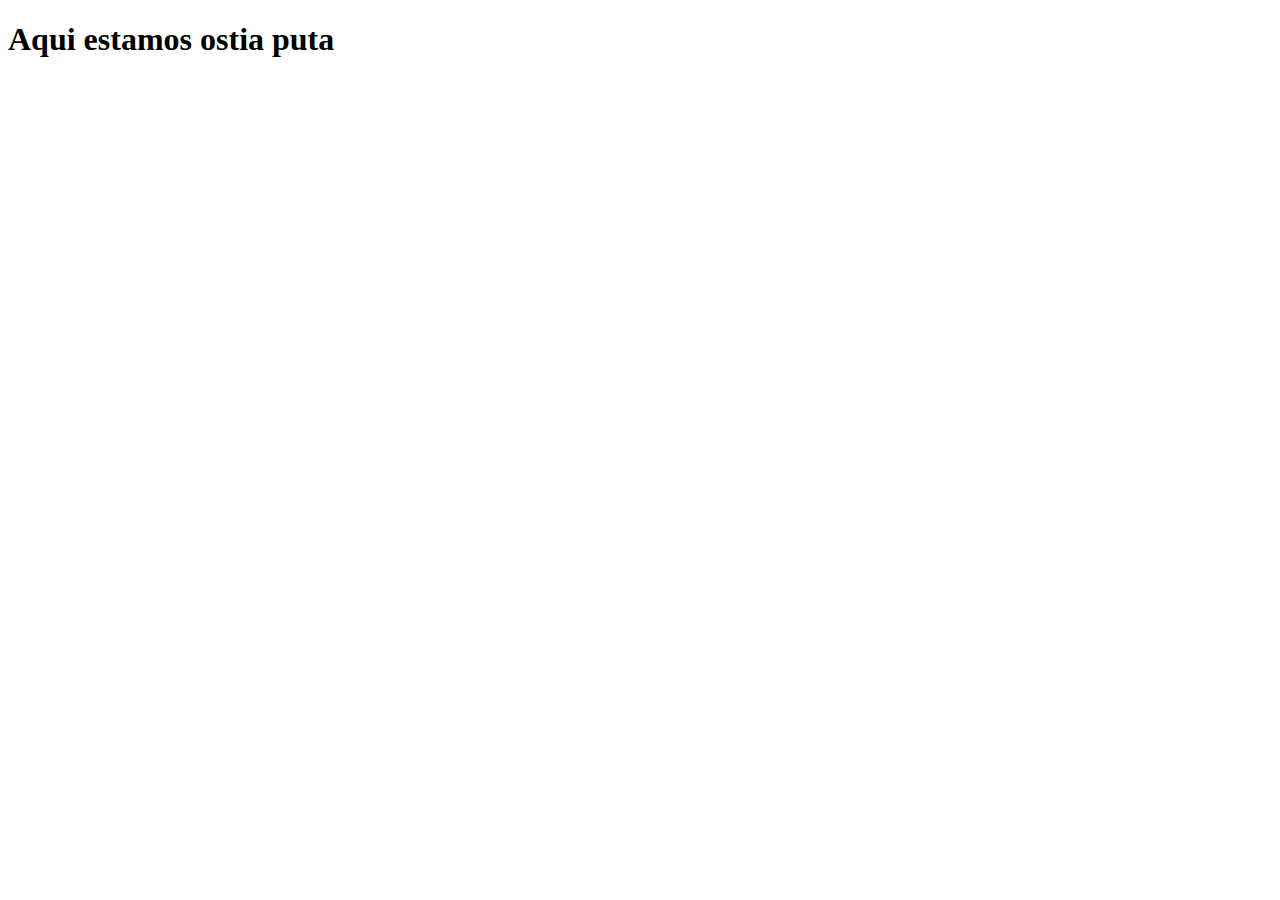
<file: index.html>
<!DOCTYPE html>
<html lang="en">
<head>
    <meta charset="UTF-8">
    <meta name="viewport" content="width=device-width, initial-scale=1.0">
    <meta http-equiv="X-UA-Compatible" content="ie=edge">
    <title>Document</title>
</head>
<body>
    <h1>Aqui estamos ostia puta</h1>
    <div id="app">

    </div>
    <script src="app.js">
        
    </script>
</body>
</html>
</file>
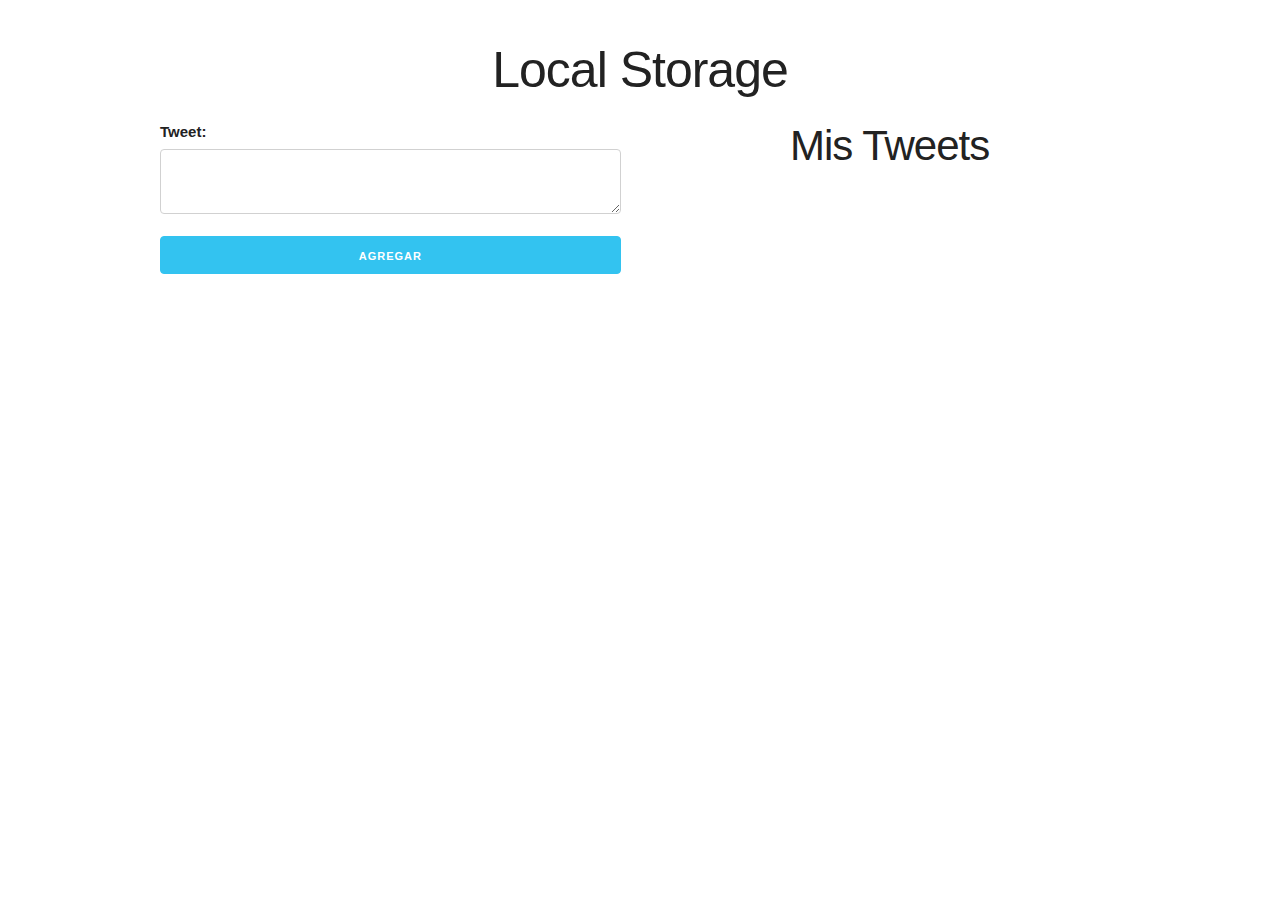
<file: formularioLS-FINALIZADO/index.html>
<!DOCTYPE html>
<html lang="en">
<head>
    <meta charset="UTF-8">
    <meta name="viewport" content="width=device-width, initial-scale=1.0">
    <meta http-equiv="X-UA-Compatible" content="ie=edge">
    <title>Document</title>
    <link rel="stylesheet" href="assets/css/normalize.css">
    <link rel="stylesheet" href="assets/css/skeleton.css">
    <link rel="stylesheet" href="assets/css/custom.css">
</head>
<body>

    <div id="contenido">
        <div class="container">

            <h1>Local Storage</h1>
            <div class="row">
                <div class="six columns">
                    <label for="tweet">Tweet:</label>
                    <form action="#" id="formulario">
                            <label for="tweet"></label>
                            <textarea id="tweet" class="u-full-width"></textarea>
                            <input type="submit" class="button u-full-width button-primary" value="Agregar">
                    </form>
                </div>
                <div class="six columns">
                    <h2>Mis Tweets</h2>
                    <div id="lista-tweets"></div>
                </div>
            </div>

        </div>
    </div> <!--#contenido-->

    <script src="assets/js/app.js"></script>
</body>
</html>
</file>
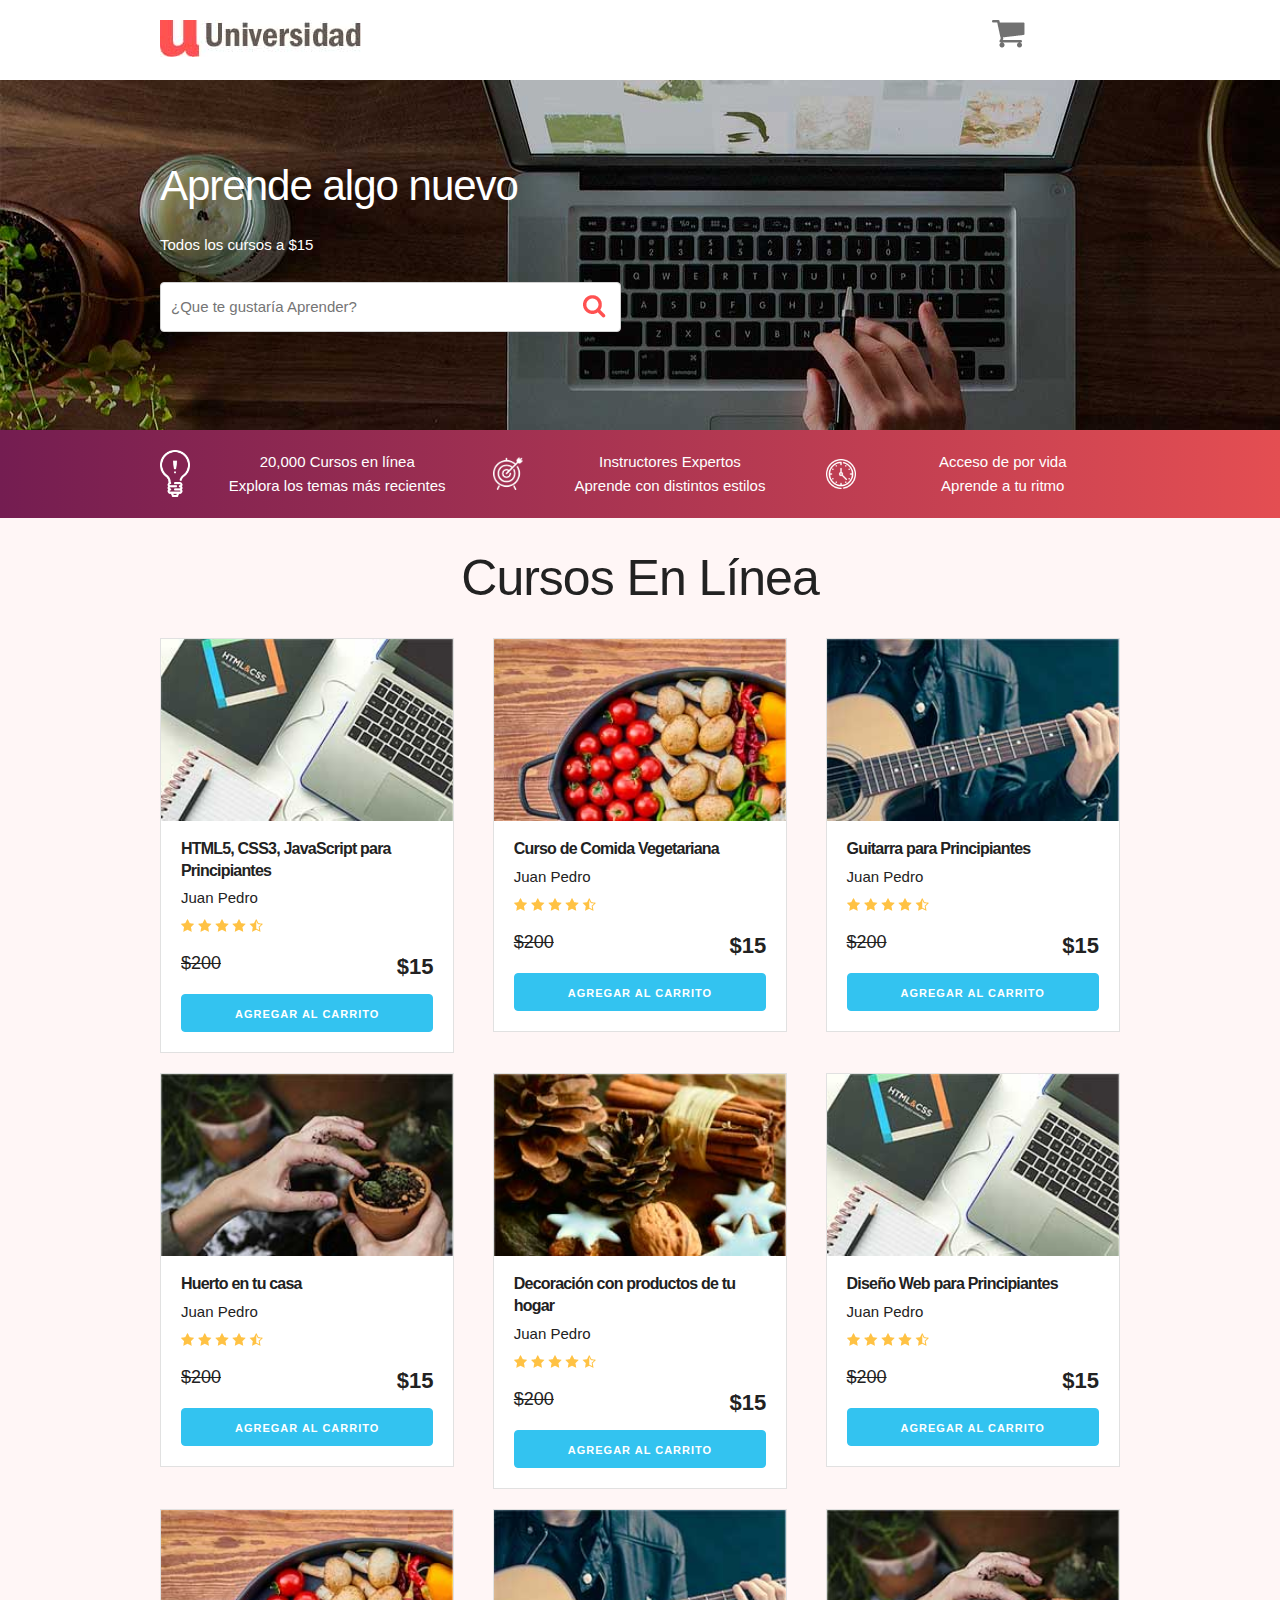
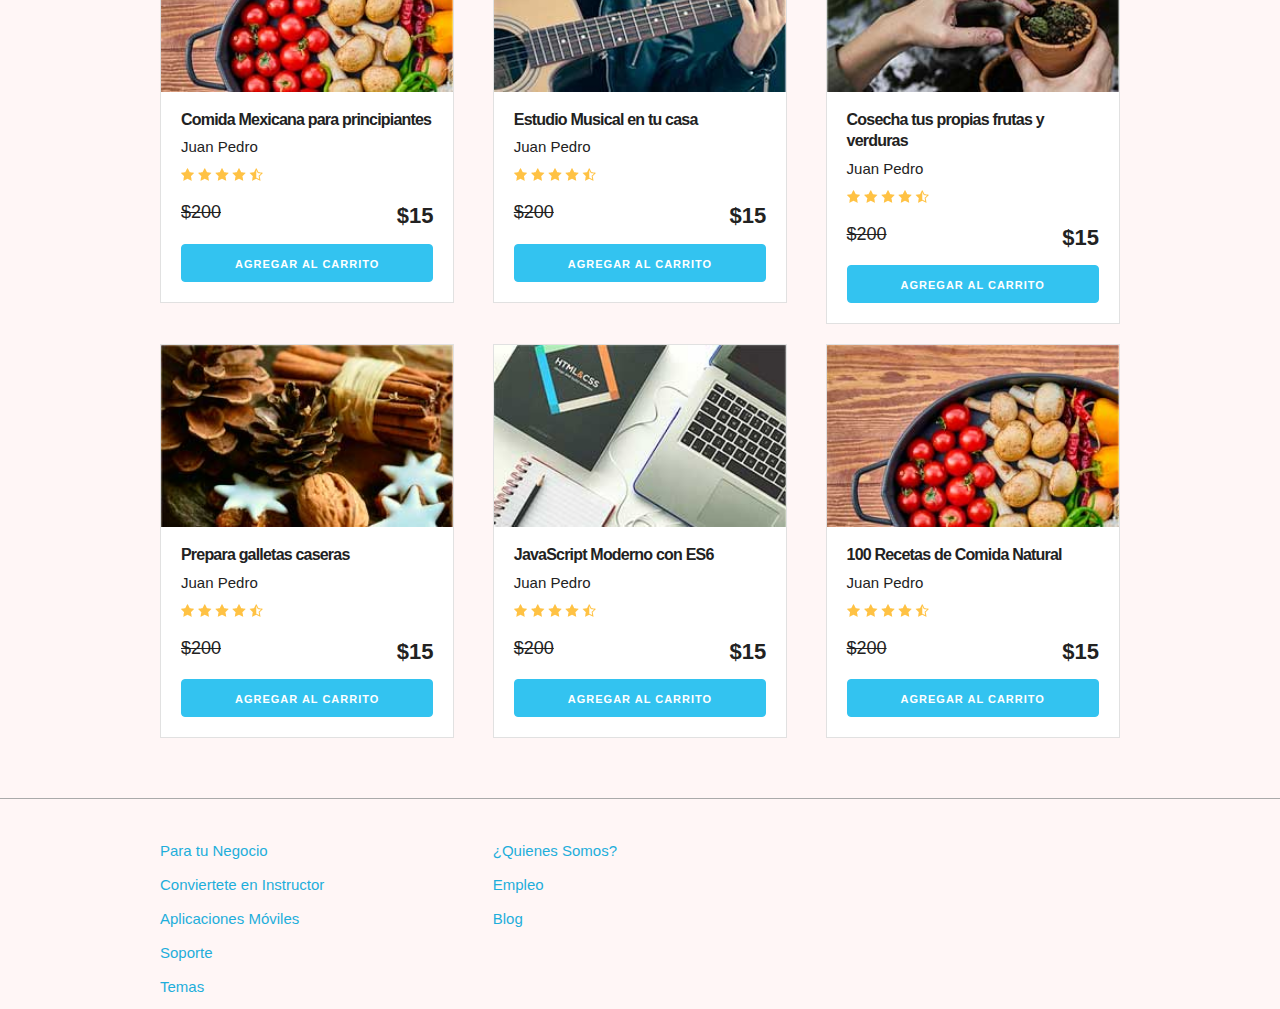
<file: Proyecto2-carrito/index.html>
<!DOCTYPE html>
<html lang="en">
<head>
    <meta charset="UTF-8">
    <meta name="viewport" content="width=device-width, initial-scale=1.0">
    <meta http-equiv="X-UA-Compatible" content="ie=edge">
    <title>Carrito</title>
    <link rel="stylesheet" href="css/normalize.css">
    <link rel="stylesheet" href="css/skeleton.css">
    <link rel="stylesheet" href="css/custom.css">
</head>
<body>
<header id="header" class="header">
    <div class="container">
        <div class="row">
            <div class="four columns">
                <img src="img/logo.jpg" id="logo">
            </div>
            <div class="two columns u-pull-right">
                <ul>
                    <li class="submenu">
                            <img src="img/cart.png" id="img-carrito">
                            <div id="carrito">
                                    
                                    <table id="lista-carrito" class="u-full-width">
                                        <thead>
                                            <tr>
                                                <th>Imagen</th>
                                                <th>Nombre</th>
                                                <th>Precio</th>
                                                <th></th>
                                            </tr>
                                        </thead>
                                        <tbody></tbody>
                                    </table>

                                    <a href="#" id="vaciar-carrito" class="button u-full-width">Vaciar Carrito</a>
                            </div>
                    </li>
                </ul>
            </div>
        </div> 
    </div>
    </header>


    <div id="hero">
        <div class="container">
            <div class="row">
                    <div class="six columns">
                        <div class="contenido-hero">
                                <h2>Aprende algo nuevo</h2>
                                <p>Todos los cursos a $15</p>
                                <form action="#" id="busqueda" method="post" class="formulario">
                                    <input class="u-full-width" type="text" placeholder="¿Que te gustaría Aprender?" id="buscador">
                                    <input type="submit" id="submit-buscador" class="submit-buscador">
                                </form>
                        </div>
                    </div>
            </div> 
        </div>
    </div>

    <div class="barra">
        <div class="container">
            <div class="row">
                    <div class="four columns icono icono1">
                        <p>20,000 Cursos en línea <br>
                        Explora  los temas más recientes</p>
                    </div>
                    <div class="four columns icono icono2">
                        <p>Instructores Expertos <br>
                        Aprende con distintos estilos</p>
                    </div>
                    <div class="four columns icono icono3">
                        <p>Acceso de por vida <br>
                        Aprende a tu ritmo</p>
                    </div>
            </div>
        </div>

    </div>

    <div id="lista-cursos" class="container">
        <h1 id="encabezado" class="encabezado">Cursos En Línea</h1>
        <div class="row">
            <div class="four columns">
                <div class="card">
                    <img src="img/curso1.jpg" class="imagen-curso u-full-width">
                    <div class="info-card">
                        <h4>HTML5, CSS3, JavaScript para Principiantes</h4>
                        <p>Juan Pedro</p>
                        <img src="img/estrellas.png">
                        <p class="precio">$200  <span class="u-pull-right ">$15</span></p>
                        <a href="#" class="u-full-width button-primary button input agregar-carrito" data-id="1">Agregar Al Carrito</a>
                    </div>
                </div> <!--.card-->
            </div>
            <div class="four columns">
                    <div class="card">
                        <img src="img/curso2.jpg" class="imagen-curso u-full-width">
                        <div class="info-card">
                            <h4>Curso de Comida Vegetariana</h4>
                            <p>Juan Pedro</p>
                            <img src="img/estrellas.png">
                            <p class="precio">$200  <span class="u-pull-right ">$15</span></p>
                            <a href="#" class="u-full-width button-primary button input agregar-carrito" data-id="2">Agregar Al Carrito</a>
                        </div>
                    </div>
            </div>
            <div class="four columns">
                    <div class="card">
                        <img src="img/curso3.jpg" class="imagen-curso u-full-width">
                        <div class="info-card">
                            <h4>Guitarra para Principiantes</h4>
                            <p>Juan Pedro</p>
                            <img src="img/estrellas.png">
                            <p class="precio">$200  <span class="u-pull-right ">$15</span></p>
                            <a href="#" class="u-full-width button-primary button input agregar-carrito" data-id="3">Agregar Al Carrito</a>
                        </div>
                    </div> <!--.card-->
            </div>

        </div> <!--.row-->
        <div class="row">
            <div class="four columns">
                <div class="card">
                    <img src="img/curso4.jpg" class="imagen-curso u-full-width">
                    <div class="info-card">
                        <h4>Huerto en tu casa</h4>
                        <p>Juan Pedro</p>
                        <img src="img/estrellas.png">
                        <p class="precio">$200  <span class="u-pull-right ">$15</span></p>
                        <a href="#" class="u-full-width button-primary button input agregar-carrito" data-id="4">Agregar Al Carrito</a>
                    </div>
                </div> <!--.card-->
            </div>
            <div class="four columns">
                    <div class="card">
                        <img src="img/curso5.jpg" class="imagen-curso u-full-width">
                        <div class="info-card">
                            <h4>Decoración con productos de tu hogar</h4>
                            <p>Juan Pedro</p>
                            <img src="img/estrellas.png">
                            <p class="precio">$200  <span class="u-pull-right ">$15</span></p>
                            <a href="#" class="u-full-width button-primary button input agregar-carrito" data-id="5">Agregar Al Carrito</a>
                        </div>
                    </div> <!--.card-->
            </div>
            <div class="four columns">
                    <div class="card">
                        <img src="img/curso1.jpg" class="imagen-curso u-full-width">
                        <div class="info-card">
                            <h4>Diseño Web para Principiantes</h4>
                            <p>Juan Pedro</p>
                            <img src="img/estrellas.png">
                            <p class="precio">$200  <span class="u-pull-right ">$15</span></p>
                            <a href="#" class="u-full-width button-primary button input agregar-carrito" data-id="6">Agregar Al Carrito</a>
                        </div>
                    </div> <!--.card-->
            </div>
        </div> <!--.row-->
        <div class="row">
            <div class="four columns">
                <div class="card">
                    <img src="img/curso2.jpg" class="imagen-curso u-full-width">
                    <div class="info-card">
                        <h4>Comida Mexicana para principiantes</h4>
                        <p>Juan Pedro</p>
                        <img src="img/estrellas.png">
                        <p class="precio">$200  <span class="u-pull-right ">$15</span></p>
                        <a href="#" class="u-full-width button-primary button input agregar-carrito" data-id="7">Agregar Al Carrito</a>
                    </div>
                </div> <!--.card-->
            </div>
            <div class="four columns">
                    <div class="card">
                        <img src="img/curso3.jpg" class="imagen-curso u-full-width">
                        <div class="info-card">
                            <h4>Estudio Musical en tu casa</h4>
                            <p>Juan Pedro</p>
                            <img src="img/estrellas.png">
                            <p class="precio">$200  <span class="u-pull-right ">$15</span></p>
                            <a href="#" class="u-full-width button-primary button input agregar-carrito" data-id="8">Agregar Al Carrito</a>
                        </div>
                    </div> <!--.card-->
            </div>
            <div class="four columns">
                    <div class="card">
                        <img src="img/curso4.jpg" class="imagen-curso u-full-width">
                        <div class="info-card">
                            <h4>Cosecha tus propias frutas y verduras</h4>
                            <p>Juan Pedro</p>
                            <img src="img/estrellas.png">
                            <p class="precio">$200  <span class="u-pull-right ">$15</span></p>
                            <a href="#" class="u-full-width button-primary button input agregar-carrito" data-id="9">Agregar Al Carrito</a>
                        </div>
                    </div> <!--.card-->
            </div>
        </div> <!--.row-->
        <div class="row">
                <div class="four columns">
                    <div class="card">
                        <img src="img/curso5.jpg" class="imagen-curso u-full-width">
                        <div class="info-card">
                            <h4>Prepara galletas caseras</h4>
                            <p>Juan Pedro</p>
                            <img src="img/estrellas.png">
                            <p class="precio">$200  <span class="u-pull-right ">$15</span></p>
                            <a href="#" class="u-full-width button-primary button input agregar-carrito" data-id="10">Agregar Al Carrito</a>
                        </div>
                    </div> <!--.card-->
                </div>
                <div class="four columns">
                        <div class="card">
                            <img src="img/curso1.jpg" class="imagen-curso u-full-width">
                            <div class="info-card">
                                <h4>JavaScript Moderno con ES6</h4>
                                <p>Juan Pedro</p>
                                <img src="img/estrellas.png">
                                <p class="precio">$200  <span class="u-pull-right ">$15</span></p>
                                <a href="#" class="u-full-width button-primary button input agregar-carrito" data-id="11">Agregar Al Carrito</a>
                            </div>
                        </div> <!--.card-->
                </div>
                <div class="four columns">
                        <div class="card">
                            <img src="img/curso2.jpg" class="imagen-curso u-full-width">
                            <div class="info-card">
                                <h4>100 Recetas de Comida Natural</h4>
                                <p>Juan Pedro</p>
                                <img src="img/estrellas.png">
                                <p class="precio">$200  <span class="u-pull-right ">$15</span></p>
                                <a href="#" class="u-full-width button-primary button input agregar-carrito" data-id="12">Agregar Al Carrito</a>
                            </div>
                        </div> <!--.card-->
                </div>
            </div> <!--.row-->
    </div>  

    <footer id="footer" class="footer">
        <div class="container">
            <div class="row">
                    <div class="four columns">
                            <nav id="principal" class="menu">
                                <a class="enlace" href="#">Para tu Negocio</a>
                                <a class="enlace" href="#">Conviertete en Instructor</a>
                                <a class="enlace" href="#">Aplicaciones Móviles</a>
                                <a class="enlace" href="#">Soporte</a>
                                <a class="enlace" href="#">Temas</a>
                            </nav>
                    </div>
                    <div class="four columns">
                            <nav id="secundaria" class="menu">
                                <a class="enlace" href="#">¿Quienes Somos?</a>
                                <a class="enlace" href="#">Empleo</a>
                                <a class="enlace" href="#">Blog</a>
                            </nav>
                    </div>
            </div>
        </div>
    </footer>

    <script src="js/app.js"></script>

</body>
</html>
</file>
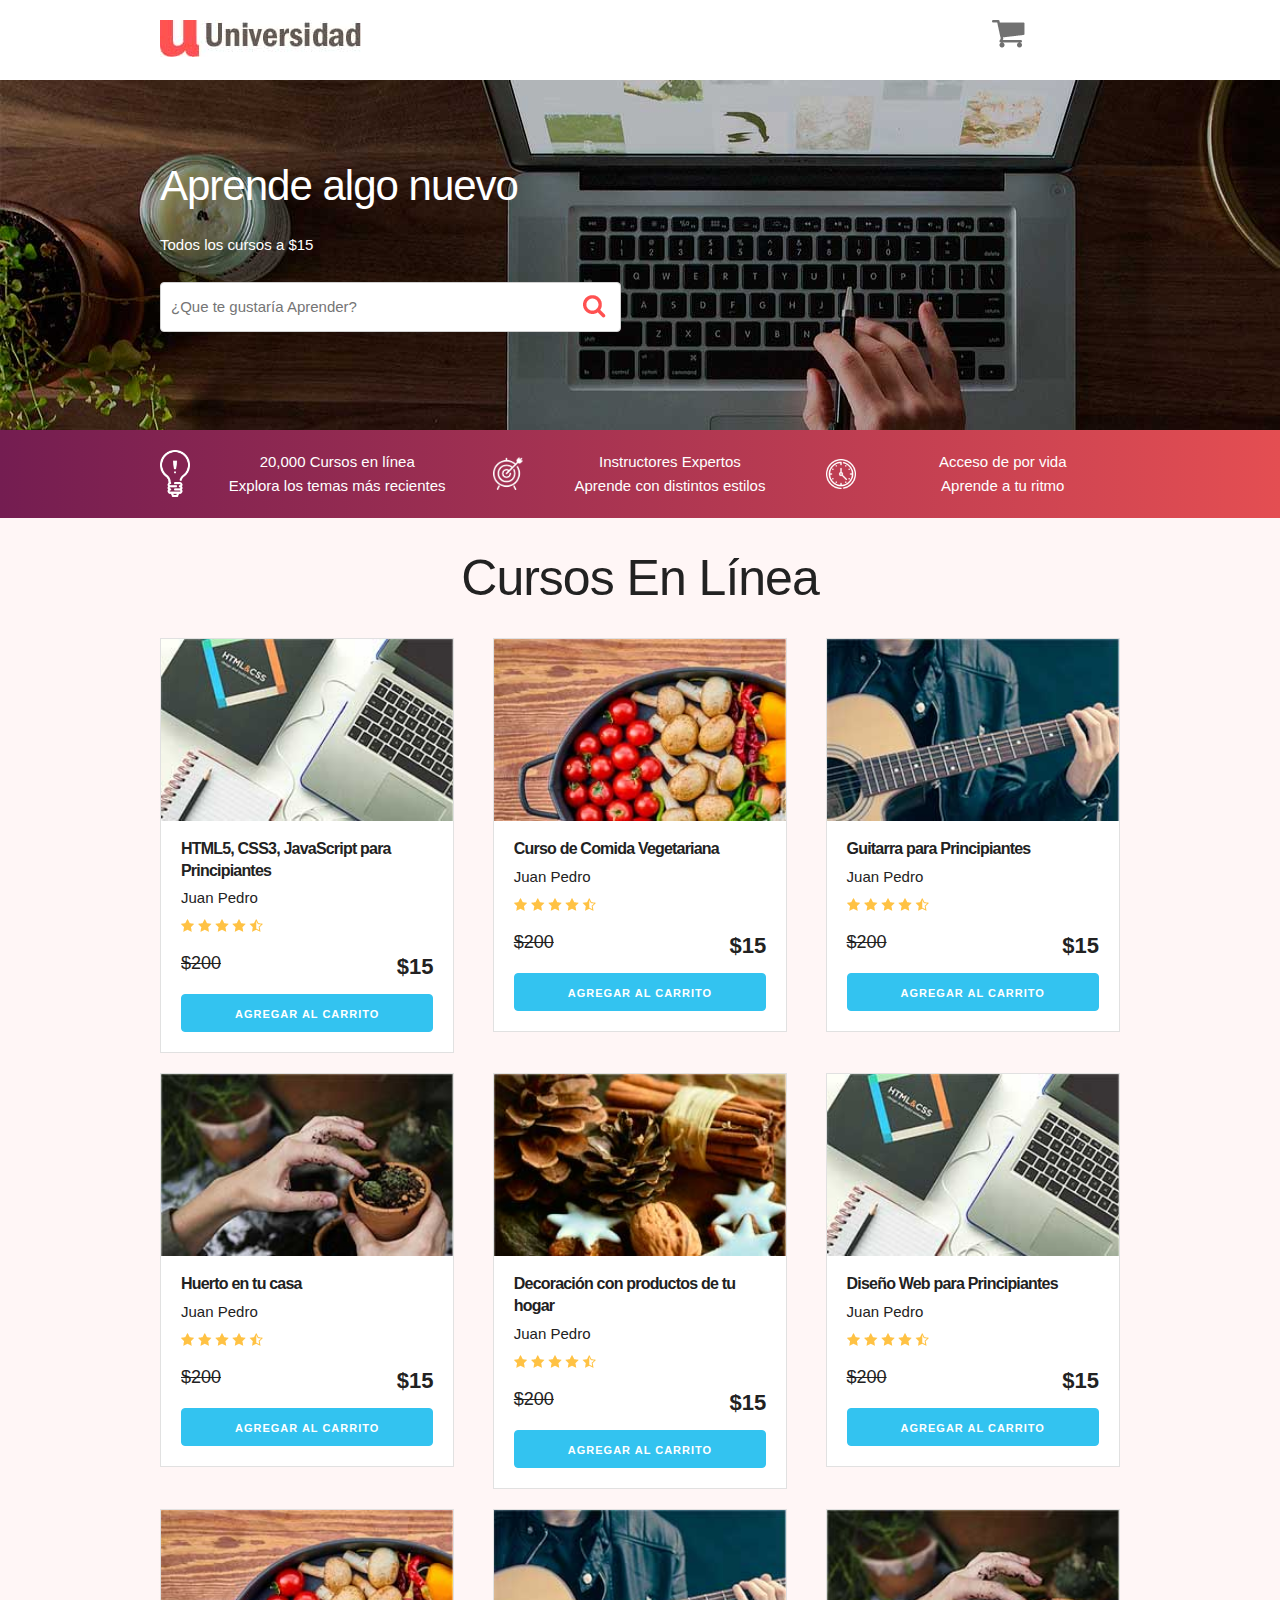
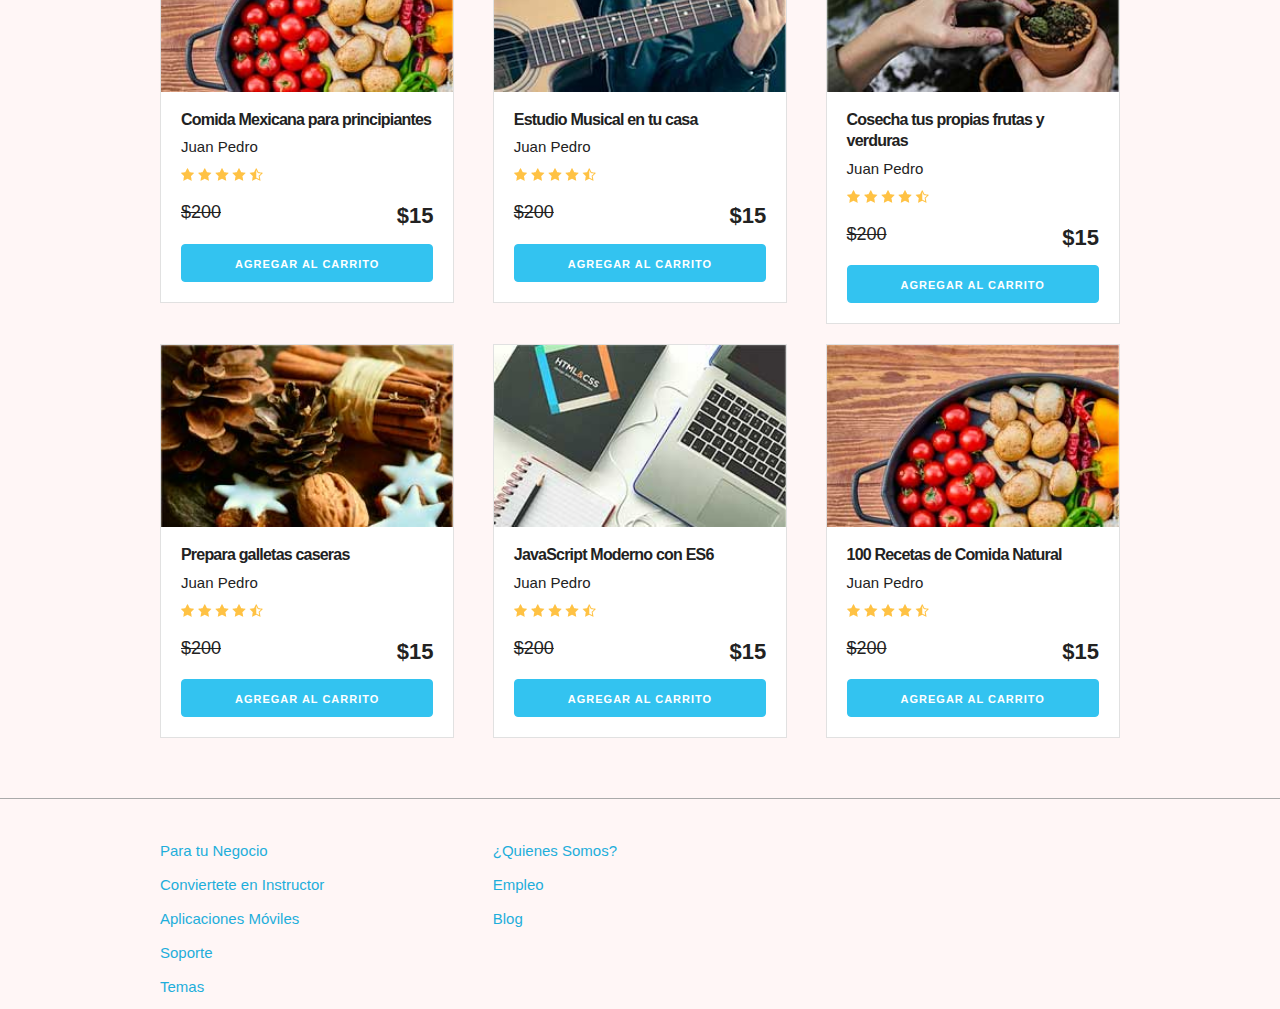
<file: universidad/index.html>
<!DOCTYPE html>
<html lang="en">
<head>
    <meta charset="UTF-8">
    <meta name="viewport" content="width=device-width, initial-scale=1.0">
    <meta http-equiv="X-UA-Compatible" content="ie=edge">
    <title>Carrito</title>
    <link rel="stylesheet" href="css/normalize.css">
    <link rel="stylesheet" href="css/skeleton.css">
    <link rel="stylesheet" href="css/custom.css">
</head>
<body>
<header id="header" class="header">
    <div class="container">
        <div class="row">
            <div class="four columns">
                <img src="img/logo.jpg" id="logo">
            </div>
            <div class="two columns u-pull-right">
                <ul>
                    <li class="submenu">
                            <img src="img/cart.png" id="img-carrito">
                            <div id="carrito">
                                    <p class="vacio">Carrito Vacio</p>
                                    <table id="lista-carrito" class="u-full-width">
                                        <thead>
                                            <tr>
                                                <th>Imagen</th>
                                                <th>Nombre</th>
                                                <th>Precio</th>
                                                <th></th>
                                            </tr>
                                        </thead>
                                        <tbody>
                                            <tr>
                                                <td>
                                                    <img src="img/curso1.jpg" width=100>
                                                </td>
                                                <td>HTML5 CSS3 JavaScript</td>
                                                <td>$15</td>
                                                <td><a href="#" class="borrar-curso"> X</a></td>
                                            </tr>
                                            <tr>
                                                <td>
                                                    <img src="img/curso3.jpg" width=100>
                                                </td>
                                                <td>Guitarra para Principiantes</td>
                                                <td>$15</td>
                                                <td><a href="#" class="borrar-curso"> X</a></td>
                                            </tr>
                                        </tbody>
                                    </table>

                                    <a href="#" id="vaciar-carrito" class="button u-full-width">Vaciar Carrito</a>
                            </div>
                    </li>
                </ul>
            </div>
        </div> 
    </div>
    </header>


    <div id="hero">
        <div class="container">
            <div class="row">
                    <div class="six columns">
                        <div class="contenido-hero">
                                <h2>Aprende algo nuevo</h2>
                                <p>Todos los cursos a $15</p>
                                <form action="#" id="busqueda" method="post" class="formulario clase2 clase3">
                                    <input class="u-full-width" type="text" placeholder="¿Que te gustaría Aprender?" id="buscador">
                                    <input type="submit" id="submit-buscador" class="submit-buscador">
                                </form>
                        </div>
                    </div>
            </div> 
        </div>
    </div>

    <div class="barra">
        <div class="container">
            <div class="row">
                    <div class="four columns icono icono1">
                        <p>20,000 Cursos en línea <br>
                        Explora  los temas más recientes</p>
                    </div>
                    <div class="four columns icono icono2">
                        <p>Instructores Expertos <br>
                        Aprende con distintos estilos</p>
                    </div>
                    <div class="four columns icono icono3">
                        <p>Acceso de por vida <br>
                        Aprende a tu ritmo</p>
                    </div>
            </div>
        </div>

    </div>

    <div id="lista-cursos" class="container">
        <h1 id="encabezado" class="encabezado">Cursos En Línea</h1>
        <div class="row">
            <div class="four columns">
                <div class="card">
                    <img src="img/curso1.jpg" class="imagen-curso u-full-width">
                    <div class="info-card">
                        <h4>HTML5, CSS3, JavaScript para Principiantes</h4>
                        <p>Juan Pedro</p>
                        <img src="img/estrellas.png">
                        <p class="precio">$200  <span class="u-pull-right ">$15</span></p>
                        <a href="#" class="u-full-width button-primary button input agregar-carrito" data-id="1">Agregar Al Carrito</a>
                    </div>
                </div> <!--.card-->
            </div>
            <div class="four columns">
                    <div class="card">
                        <img src="img/curso2.jpg" class="imagen-curso u-full-width">
                        <div class="info-card">
                            <h4>Curso de Comida Vegetariana</h4>
                            <p>Juan Pedro</p>
                            <img src="img/estrellas.png">
                            <p class="precio">$200  <span class="u-pull-right ">$15</span></p>
                            <a href="#" class="u-full-width button-primary button input agregar-carrito" data-id="2">Agregar Al Carrito</a>
                        </div>
                    </div>
            </div>
            <div class="four columns">
                    <div class="card">
                        <img src="img/curso3.jpg" class="imagen-curso u-full-width">
                        <div class="info-card">
                            <h4>Guitarra para Principiantes</h4>
                            <p>Juan Pedro</p>
                            <img src="img/estrellas.png">
                            <p class="precio">$200  <span class="u-pull-right ">$15</span></p>
                            <a href="#" class="u-full-width button-primary button input agregar-carrito" data-id="3">Agregar Al Carrito</a>
                        </div>
                    </div> <!--.card-->
            </div>

        </div> <!--.row-->
        <div class="row">
            <div class="four columns">
                <div class="card">
                    <img src="img/curso4.jpg" class="imagen-curso u-full-width">
                    <div class="info-card">
                        <h4>Huerto en tu casa</h4>
                        <p>Juan Pedro</p>
                        <img src="img/estrellas.png">
                        <p class="precio">$200  <span class="u-pull-right ">$15</span></p>
                        <a href="#" class="u-full-width button-primary button input agregar-carrito" data-id="4">Agregar Al Carrito</a>
                    </div>
                </div> <!--.card-->
            </div>
            <div class="four columns">
                    <div class="card">
                        <img src="img/curso5.jpg" class="imagen-curso u-full-width">
                        <div class="info-card">
                            <h4>Decoración con productos de tu hogar</h4>
                            <p>Juan Pedro</p>
                            <img src="img/estrellas.png">
                            <p class="precio">$200  <span class="u-pull-right ">$15</span></p>
                            <a href="#" class="u-full-width button-primary button input agregar-carrito" data-id="5">Agregar Al Carrito</a>
                        </div>
                    </div> <!--.card-->
            </div>
            <div class="four columns">
                    <div class="card">
                        <img src="img/curso1.jpg" class="imagen-curso u-full-width">
                        <div class="info-card">
                            <h4>Diseño Web para Principiantes</h4>
                            <p>Juan Pedro</p>
                            <img src="img/estrellas.png">
                            <p class="precio">$200  <span class="u-pull-right ">$15</span></p>
                            <a href="#" class="u-full-width button-primary button input agregar-carrito" data-id="6">Agregar Al Carrito</a>
                        </div>
                    </div> <!--.card-->
            </div>
        </div> <!--.row-->
        <div class="row">
            <div class="four columns">
                <div class="card">
                    <img src="img/curso2.jpg" class="imagen-curso u-full-width">
                    <div class="info-card">
                        <h4>Comida Mexicana para principiantes</h4>
                        <p>Juan Pedro</p>
                        <img src="img/estrellas.png">
                        <p class="precio">$200  <span class="u-pull-right ">$15</span></p>
                        <a href="#" class="u-full-width button-primary button input agregar-carrito" data-id="7">Agregar Al Carrito</a>
                    </div>
                </div> <!--.card-->
            </div>
            <div class="four columns">
                    <div class="card">
                        <img src="img/curso3.jpg" class="imagen-curso u-full-width">
                        <div class="info-card">
                            <h4>Estudio Musical en tu casa</h4>
                            <p>Juan Pedro</p>
                            <img src="img/estrellas.png">
                            <p class="precio">$200  <span class="u-pull-right ">$15</span></p>
                            <a href="#" class="u-full-width button-primary button input agregar-carrito" data-id="8">Agregar Al Carrito</a>
                        </div>
                    </div> <!--.card-->
            </div>
            <div class="four columns">
                    <div class="card">
                        <img src="img/curso4.jpg" class="imagen-curso u-full-width">
                        <div class="info-card">
                            <h4>Cosecha tus propias frutas y verduras</h4>
                            <p>Juan Pedro</p>
                            <img src="img/estrellas.png">
                            <p class="precio">$200  <span class="u-pull-right ">$15</span></p>
                            <a href="#" class="u-full-width button-primary button input agregar-carrito" data-id="9">Agregar Al Carrito</a>
                        </div>
                    </div> <!--.card-->
            </div>
        </div> <!--.row-->
        <div class="row">
                <div class="four columns">
                    <div class="card">
                        <img src="img/curso5.jpg" class="imagen-curso u-full-width">
                        <div class="info-card">
                            <h4>Prepara galletas caseras</h4>
                            <p>Juan Pedro</p>
                            <img src="img/estrellas.png">
                            <p class="precio">$200  <span class="u-pull-right ">$15</span></p>
                            <a href="#" class="u-full-width button-primary button input agregar-carrito" data-id="10">Agregar Al Carrito</a>
                        </div>
                    </div> <!--.card-->
                </div>
                <div class="four columns">
                        <div class="card">
                            <img src="img/curso1.jpg" class="imagen-curso u-full-width">
                            <div class="info-card">
                                <h4>JavaScript Moderno con ES6</h4>
                                <p>Juan Pedro</p>
                                <img src="img/estrellas.png">
                                <p class="precio">$200  <span class="u-pull-right ">$15</span></p>
                                <a href="#" class="u-full-width button-primary button input agregar-carrito" data-id="11">Agregar Al Carrito</a>
                            </div>
                        </div> <!--.card-->
                </div>
                <div class="four columns">
                        <div class="card">
                            <img src="img/curso2.jpg" class="imagen-curso u-full-width">
                            <div class="info-card">
                                <h4>100 Recetas de Comida Natural</h4>
                                <p>Juan Pedro</p>
                                <img src="img/estrellas.png">
                                <p class="precio">$200  <span class="u-pull-right ">$15</span></p>
                                <a href="#" class="u-full-width button-primary button input agregar-carrito" data-id="12">Agregar Al Carrito</a>
                            </div>
                        </div> <!--.card-->
                </div>
            </div> <!--.row-->
    </div>  

    <footer id="footer" class="footer">
        <div class="container">
            <div class="row">
                    <div class="four columns">
                            <nav id="principal" class="menu">
                                <a class="enlace" href="#">Para tu Negocio</a>
                                <a class="enlace" href="#">Conviertete en Instructor</a>
                                <a class="enlace" href="#">Aplicaciones Móviles</a>
                                <a class="enlace" href="#">Soporte</a>
                                <a class="enlace" href="#">Temas</a>
                            </nav>
                    </div>
                    <div class="four columns">
                            <nav id="secundaria" class="menu">
                                <a class="enlace" href="#">¿Quienes Somos?</a>
                                <a class="enlace" href="#">Empleo</a>
                                <a class="enlace" href="#">Blog</a>
                            </nav>
                    </div>
            </div>
        </div>
    </footer>

    <script src="js/app.js"></script>

</body>
</html>
</file>
<file: formularioLS-FINALIZADO/assets/css/skeleton.css>
/*
* Skeleton V2.0.4
* Copyright 2014, Dave Gamache
* www.getskeleton.com
* Free to use under the MIT license.
* http://www.opensource.org/licenses/mit-license.php
* 12/29/2014
*/


/* Table of contents
––––––––––––––––––––––––––––––––––––––––––––––––––
- Grid
- Base Styles
- Typography
- Links
- Buttons
- Forms
- Lists
- Code
- Tables
- Spacing
- Utilities
- Clearing
- Media Queries
*/


/* Grid
–––––––––––––––––––––––––––––––––––––––––––––––––– */
.container {
  position: relative;
  width: 100%;
  max-width: 960px;
  margin: 0 auto;
  padding: 0 20px;
  box-sizing: border-box; }
.column,
.columns {
  width: 100%;
  float: left;
  box-sizing: border-box; }

/* For devices larger than 400px */
@media (min-width: 400px) {
  .container {
    width: 85%;
    padding: 0; }
}

/* For devices larger than 550px */
@media (min-width: 550px) {
  .container {
    width: 80%; }
  .column,
  .columns {
    margin-left: 4%; }
  .column:first-child,
  .columns:first-child {
    margin-left: 0; }

  .one.column,
  .one.columns                    { width: 4.66666666667%; }
  .two.columns                    { width: 13.3333333333%; }
  .three.columns                  { width: 22%;            }
  .four.columns                   { width: 30.6666666667%; }
  .five.columns                   { width: 39.3333333333%; }
  .six.columns                    { width: 48%;            }
  .seven.columns                  { width: 56.6666666667%; }
  .eight.columns                  { width: 65.3333333333%; }
  .nine.columns                   { width: 74.0%;          }
  .ten.columns                    { width: 82.6666666667%; }
  .eleven.columns                 { width: 91.3333333333%; }
  .twelve.columns                 { width: 100%; margin-left: 0; }

  .one-third.column               { width: 30.6666666667%; }
  .two-thirds.column              { width: 65.3333333333%; }

  .one-half.column                { width: 48%; }

  /* Offsets */
  .offset-by-one.column,
  .offset-by-one.columns          { margin-left: 8.66666666667%; }
  .offset-by-two.column,
  .offset-by-two.columns          { margin-left: 17.3333333333%; }
  .offset-by-three.column,
  .offset-by-three.columns        { margin-left: 26%;            }
  .offset-by-four.column,
  .offset-by-four.columns         { margin-left: 34.6666666667%; }
  .offset-by-five.column,
  .offset-by-five.columns         { margin-left: 43.3333333333%; }
  .offset-by-six.column,
  .offset-by-six.columns          { margin-left: 52%;            }
  .offset-by-seven.column,
  .offset-by-seven.columns        { margin-left: 60.6666666667%; }
  .offset-by-eight.column,
  .offset-by-eight.columns        { margin-left: 69.3333333333%; }
  .offset-by-nine.column,
  .offset-by-nine.columns         { margin-left: 78.0%;          }
  .offset-by-ten.column,
  .offset-by-ten.columns          { margin-left: 86.6666666667%; }
  .offset-by-eleven.column,
  .offset-by-eleven.columns       { margin-left: 95.3333333333%; }

  .offset-by-one-third.column,
  .offset-by-one-third.columns    { margin-left: 34.6666666667%; }
  .offset-by-two-thirds.column,
  .offset-by-two-thirds.columns   { margin-left: 69.3333333333%; }

  .offset-by-one-half.column,
  .offset-by-one-half.columns     { margin-left: 52%; }

}


/* Base Styles
–––––––––––––––––––––––––––––––––––––––––––––––––– */
/* NOTE
html is set to 62.5% so that all the REM measurements throughout Skeleton
are based on 10px sizing. So basically 1.5rem = 15px :) */
html {
  font-size: 62.5%; }
body {
  font-size: 1.5em; /* currently ems cause chrome bug misinterpreting rems on body element */
  line-height: 1.6;
  font-weight: 400;
  font-family: "Raleway", "HelveticaNeue", "Helvetica Neue", Helvetica, Arial, sans-serif;
  color: #222; }


/* Typography
–––––––––––––––––––––––––––––––––––––––––––––––––– */
h1, h2, h3, h4, h5, h6 {
  margin-top: 0;
  margin-bottom: 2rem;
  font-weight: 300; }
h1 { font-size: 4.0rem; line-height: 1.2;  letter-spacing: -.1rem;}
h2 { font-size: 3.6rem; line-height: 1.25; letter-spacing: -.1rem; }
h3 { font-size: 3.0rem; line-height: 1.3;  letter-spacing: -.1rem; }
h4 { font-size: 2.4rem; line-height: 1.35; letter-spacing: -.08rem; }
h5 { font-size: 1.8rem; line-height: 1.5;  letter-spacing: -.05rem; }
h6 { font-size: 1.5rem; line-height: 1.6;  letter-spacing: 0; }

/* Larger than phablet */
@media (min-width: 550px) {
  h1 { font-size: 5.0rem; }
  h2 { font-size: 4.2rem; }
  h3 { font-size: 3.6rem; }
  h4 { font-size: 3.0rem; }
  h5 { font-size: 2.4rem; }
  h6 { font-size: 1.5rem; }
}

p {
  margin-top: 0; }


/* Links
–––––––––––––––––––––––––––––––––––––––––––––––––– */
a {
  color: #1EAEDB; }
a:hover {
  color: #0FA0CE; }


/* Buttons
–––––––––––––––––––––––––––––––––––––––––––––––––– */
.button,
button,
input[type="submit"],
input[type="reset"],
input[type="button"] {
  display: inline-block;
  height: 38px;
  padding: 0 30px;
  color: #555;
  text-align: center;
  font-size: 11px;
  font-weight: 600;
  line-height: 38px;
  letter-spacing: .1rem;
  text-transform: uppercase;
  text-decoration: none;
  white-space: nowrap;
  background-color: transparent;
  border-radius: 4px;
  border: 1px solid #bbb;
  cursor: pointer;
  box-sizing: border-box; }
.button:hover,
button:hover,
input[type="submit"]:hover,
input[type="reset"]:hover,
input[type="button"]:hover,
.button:focus,
button:focus,
input[type="submit"]:focus,
input[type="reset"]:focus,
input[type="button"]:focus {
  color: #333;
  border-color: #888;
  outline: 0; }
.button.button-primary,
button.button-primary,
input[type="submit"].button-primary,
input[type="reset"].button-primary,
input[type="button"].button-primary {
  color: #FFF;
  background-color: #33C3F0;
  border-color: #33C3F0; }
.button.button-primary:hover,
button.button-primary:hover,
input[type="submit"].button-primary:hover,
input[type="reset"].button-primary:hover,
input[type="button"].button-primary:hover,
.button.button-primary:focus,
button.button-primary:focus,
input[type="submit"].button-primary:focus,
input[type="reset"].button-primary:focus,
input[type="button"].button-primary:focus {
  color: #FFF;
  background-color: #1EAEDB;
  border-color: #1EAEDB; }


/* Forms
–––––––––––––––––––––––––––––––––––––––––––––––––– */
input[type="email"],
input[type="number"],
input[type="search"],
input[type="text"],
input[type="tel"],
input[type="url"],
input[type="password"],
textarea,
select {
  height: 38px;
  padding: 6px 10px; /* The 6px vertically centers text on FF, ignored by Webkit */
  background-color: #fff;
  border: 1px solid #D1D1D1;
  border-radius: 4px;
  box-shadow: none;
  box-sizing: border-box; }
/* Removes awkward default styles on some inputs for iOS */
input[type="email"],
input[type="number"],
input[type="search"],
input[type="text"],
input[type="tel"],
input[type="url"],
input[type="password"],
textarea {
  -webkit-appearance: none;
     -moz-appearance: none;
          appearance: none; }
textarea {
  min-height: 65px;
  padding-top: 6px;
  padding-bottom: 6px; }
input[type="email"]:focus,
input[type="number"]:focus,
input[type="search"]:focus,
input[type="text"]:focus,
input[type="tel"]:focus,
input[type="url"]:focus,
input[type="password"]:focus,
textarea:focus,
select:focus {
  border: 1px solid #33C3F0;
  outline: 0; }
label,
legend {
  display: block;
  margin-bottom: .5rem;
  font-weight: 600; }
fieldset {
  padding: 0;
  border-width: 0; }
input[type="checkbox"],
input[type="radio"] {
  display: inline; }
label > .label-body {
  display: inline-block;
  margin-left: .5rem;
  font-weight: normal; }


/* Lists
–––––––––––––––––––––––––––––––––––––––––––––––––– */
ul {
  list-style: circle inside; }
ol {
  list-style: decimal inside; }
ol, ul {
  padding-left: 0;
  margin-top: 0; }
ul ul,
ul ol,
ol ol,
ol ul {
  margin: 1.5rem 0 1.5rem 3rem;
  font-size: 90%; }
li {
  margin-bottom: 1rem; }


/* Code
–––––––––––––––––––––––––––––––––––––––––––––––––– */
code {
  padding: .2rem .5rem;
  margin: 0 .2rem;
  font-size: 90%;
  white-space: nowrap;
  background: #F1F1F1;
  border: 1px solid #E1E1E1;
  border-radius: 4px; }
pre > code {
  display: block;
  padding: 1rem 1.5rem;
  white-space: pre; }


/* Tables
–––––––––––––––––––––––––––––––––––––––––––––––––– */
th,
td {
  padding: 12px 15px;
  text-align: left;
  border-bottom: 1px solid #E1E1E1; }
th:first-child,
td:first-child {
  padding-left: 0; }
th:last-child,
td:last-child {
  padding-right: 0; }


/* Spacing
–––––––––––––––––––––––––––––––––––––––––––––––––– */
button,
.button {
  margin-bottom: 1rem; }
input,
textarea,
select,
fieldset {
  margin-bottom: 1.5rem; }
pre,
blockquote,
dl,
figure,
table,
p,
ul,
ol,
form {
  margin-bottom: 2.5rem; }


/* Utilities
–––––––––––––––––––––––––––––––––––––––––––––––––– */
.u-full-width {
  width: 100%;
  box-sizing: border-box; }
.u-max-full-width {
  max-width: 100%;
  box-sizing: border-box; }
.u-pull-right {
  float: right; }
.u-pull-left {
  float: left; }


/* Misc
–––––––––––––––––––––––––––––––––––––––––––––––––– */
hr {
  margin-top: 3rem;
  margin-bottom: 3.5rem;
  border-width: 0;
  border-top: 1px solid #E1E1E1; }


/* Clearing
–––––––––––––––––––––––––––––––––––––––––––––––––– */

/* Self Clearing Goodness */
.container:after,
.row:after,
.u-cf {
  content: "";
  display: table;
  clear: both; }


/* Media Queries
–––––––––––––––––––––––––––––––––––––––––––––––––– */
/*
Note: The best way to structure the use of media queries is to create the queries
near the relevant code. For example, if you wanted to change the styles for buttons
on small devices, paste the mobile query code up in the buttons section and style it
there.
*/


/* Larger than mobile */
@media (min-width: 400px) {}

/* Larger than phablet (also point when grid becomes active) */
@media (min-width: 550px) {}

/* Larger than tablet */
@media (min-width: 750px) {}

/* Larger than desktop */
@media (min-width: 1000px) {}

/* Larger than Desktop HD */
@media (min-width: 1200px) {}
</file>
<file: formularioLS-FINALIZADO/assets/css/custom.css>
h1, h2 {
    text-align: center;
}

#contenido {
    margin-top: 40px;
}
.borrar-tweet,
.borrar-tweet:hover {
    float: right;
    cursor: pointer;
    color: red;
    font-weight: bold;
}
</file>
<file: Proyecto2-carrito/css/skeleton.css>
/*
* Skeleton V2.0.4
* Copyright 2014, Dave Gamache
* www.getskeleton.com
* Free to use under the MIT license.
* http://www.opensource.org/licenses/mit-license.php
* 12/29/2014
*/


/* Table of contents
––––––––––––––––––––––––––––––––––––––––––––––––––
- Grid
- Base Styles
- Typography
- Links
- Buttons
- Forms
- Lists
- Code
- Tables
- Spacing
- Utilities
- Clearing
- Media Queries
*/


/* Grid
–––––––––––––––––––––––––––––––––––––––––––––––––– */
.container {
  position: relative;
  width: 100%;
  max-width: 960px;
  margin: 0 auto;
  padding: 0 20px;
  box-sizing: border-box; }
.column,
.columns {
  width: 100%;
  float: left;
  box-sizing: border-box; }

/* For devices larger than 400px */
@media (min-width: 400px) {
  .container {
    width: 85%;
    padding: 0; }
}

/* For devices larger than 550px */
@media (min-width: 550px) {
  .container {
    width: 80%; }
  .column,
  .columns {
    margin-left: 4%; }
  .column:first-child,
  .columns:first-child {
    margin-left: 0; }

  .one.column,
  .one.columns                    { width: 4.66666666667%; }
  .two.columns                    { width: 13.3333333333%; }
  .three.columns                  { width: 22%;            }
  .four.columns                   { width: 30.6666666667%; }
  .five.columns                   { width: 39.3333333333%; }
  .six.columns                    { width: 48%;            }
  .seven.columns                  { width: 56.6666666667%; }
  .eight.columns                  { width: 65.3333333333%; }
  .nine.columns                   { width: 74.0%;          }
  .ten.columns                    { width: 82.6666666667%; }
  .eleven.columns                 { width: 91.3333333333%; }
  .twelve.columns                 { width: 100%; margin-left: 0; }

  .one-third.column               { width: 30.6666666667%; }
  .two-thirds.column              { width: 65.3333333333%; }

  .one-half.column                { width: 48%; }

  /* Offsets */
  .offset-by-one.column,
  .offset-by-one.columns          { margin-left: 8.66666666667%; }
  .offset-by-two.column,
  .offset-by-two.columns          { margin-left: 17.3333333333%; }
  .offset-by-three.column,
  .offset-by-three.columns        { margin-left: 26%;            }
  .offset-by-four.column,
  .offset-by-four.columns         { margin-left: 34.6666666667%; }
  .offset-by-five.column,
  .offset-by-five.columns         { margin-left: 43.3333333333%; }
  .offset-by-six.column,
  .offset-by-six.columns          { margin-left: 52%;            }
  .offset-by-seven.column,
  .offset-by-seven.columns        { margin-left: 60.6666666667%; }
  .offset-by-eight.column,
  .offset-by-eight.columns        { margin-left: 69.3333333333%; }
  .offset-by-nine.column,
  .offset-by-nine.columns         { margin-left: 78.0%;          }
  .offset-by-ten.column,
  .offset-by-ten.columns          { margin-left: 86.6666666667%; }
  .offset-by-eleven.column,
  .offset-by-eleven.columns       { margin-left: 95.3333333333%; }

  .offset-by-one-third.column,
  .offset-by-one-third.columns    { margin-left: 34.6666666667%; }
  .offset-by-two-thirds.column,
  .offset-by-two-thirds.columns   { margin-left: 69.3333333333%; }

  .offset-by-one-half.column,
  .offset-by-one-half.columns     { margin-left: 52%; }

}


/* Base Styles
–––––––––––––––––––––––––––––––––––––––––––––––––– */
/* NOTE
html is set to 62.5% so that all the REM measurements throughout Skeleton
are based on 10px sizing. So basically 1.5rem = 15px :) */
html {
  font-size: 62.5%; }
body {
  font-size: 1.5em; /* currently ems cause chrome bug misinterpreting rems on body element */
  line-height: 1.6;
  font-weight: 400;
  font-family: "Raleway", "HelveticaNeue", "Helvetica Neue", Helvetica, Arial, sans-serif;
  color: #222; }


/* Typography
–––––––––––––––––––––––––––––––––––––––––––––––––– */
h1, h2, h3, h4, h5, h6 {
  margin-top: 0;
  margin-bottom: 2rem;
  font-weight: 300; }
h1 { font-size: 4.0rem; line-height: 1.2;  letter-spacing: -.1rem;}
h2 { font-size: 3.6rem; line-height: 1.25; letter-spacing: -.1rem; }
h3 { font-size: 3.0rem; line-height: 1.3;  letter-spacing: -.1rem; }
h4 { font-size: 2.4rem; line-height: 1.35; letter-spacing: -.08rem; }
h5 { font-size: 1.8rem; line-height: 1.5;  letter-spacing: -.05rem; }
h6 { font-size: 1.5rem; line-height: 1.6;  letter-spacing: 0; }

/* Larger than phablet */
@media (min-width: 550px) {
  h1 { font-size: 5.0rem; }
  h2 { font-size: 4.2rem; }
  h3 { font-size: 3.6rem; }
  h4 { font-size: 3.0rem; }
  h5 { font-size: 2.4rem; }
  h6 { font-size: 1.5rem; }
}

p {
  margin-top: 0; }


/* Links
–––––––––––––––––––––––––––––––––––––––––––––––––– */
a {
  color: #1EAEDB; }
a:hover {
  color: #0FA0CE; }


/* Buttons
–––––––––––––––––––––––––––––––––––––––––––––––––– */
.button,
button,
input[type="submit"],
input[type="reset"],
input[type="button"] {
  display: inline-block;
  height: 38px;
  padding: 0 30px;
  color: #555;
  text-align: center;
  font-size: 11px;
  font-weight: 600;
  line-height: 38px;
  letter-spacing: .1rem;
  text-transform: uppercase;
  text-decoration: none;
  white-space: nowrap;
  background-color: transparent;
  border-radius: 4px;
  border: 1px solid #bbb;
  cursor: pointer;
  box-sizing: border-box; }
.button:hover,
button:hover,
input[type="submit"]:hover,
input[type="reset"]:hover,
input[type="button"]:hover,
.button:focus,
button:focus,
input[type="submit"]:focus,
input[type="reset"]:focus,
input[type="button"]:focus {
  color: #333;
  border-color: #888;
  outline: 0; }
.button.button-primary,
button.button-primary,
input[type="submit"].button-primary,
input[type="reset"].button-primary,
input[type="button"].button-primary {
  color: #FFF;
  background-color: #33C3F0;
  border-color: #33C3F0; }
.button.button-primary:hover,
button.button-primary:hover,
input[type="submit"].button-primary:hover,
input[type="reset"].button-primary:hover,
input[type="button"].button-primary:hover,
.button.button-primary:focus,
button.button-primary:focus,
input[type="submit"].button-primary:focus,
input[type="reset"].button-primary:focus,
input[type="button"].button-primary:focus {
  color: #FFF;
  background-color: #1EAEDB;
  border-color: #1EAEDB; }


/* Forms
–––––––––––––––––––––––––––––––––––––––––––––––––– */
input[type="email"],
input[type="number"],
input[type="search"],
input[type="text"],
input[type="tel"],
input[type="url"],
input[type="password"],
textarea,
select {
  height: 38px;
  padding: 6px 10px; /* The 6px vertically centers text on FF, ignored by Webkit */
  background-color: #fff;
  border: 1px solid #D1D1D1;
  border-radius: 4px;
  box-shadow: none;
  box-sizing: border-box; }
/* Removes awkward default styles on some inputs for iOS */
input[type="email"],
input[type="number"],
input[type="search"],
input[type="text"],
input[type="tel"],
input[type="url"],
input[type="password"],
textarea {
  -webkit-appearance: none;
     -moz-appearance: none;
          appearance: none; }
textarea {
  min-height: 65px;
  padding-top: 6px;
  padding-bottom: 6px; }
input[type="email"]:focus,
input[type="number"]:focus,
input[type="search"]:focus,
input[type="text"]:focus,
input[type="tel"]:focus,
input[type="url"]:focus,
input[type="password"]:focus,
textarea:focus,
select:focus {
  border: 1px solid #33C3F0;
  outline: 0; }
label,
legend {
  display: block;
  margin-bottom: .5rem;
  font-weight: 600; }
fieldset {
  padding: 0;
  border-width: 0; }
input[type="checkbox"],
input[type="radio"] {
  display: inline; }
label > .label-body {
  display: inline-block;
  margin-left: .5rem;
  font-weight: normal; }


/* Lists
–––––––––––––––––––––––––––––––––––––––––––––––––– */
ul {
  list-style: circle inside; }
ol {
  list-style: decimal inside; }
ol, ul {
  padding-left: 0;
  margin-top: 0; }
ul ul,
ul ol,
ol ol,
ol ul {
  margin: 1.5rem 0 1.5rem 3rem;
  font-size: 90%; }
li {
  margin-bottom: 1rem; }


/* Code
–––––––––––––––––––––––––––––––––––––––––––––––––– */
code {
  padding: .2rem .5rem;
  margin: 0 .2rem;
  font-size: 90%;
  white-space: nowrap;
  background: #F1F1F1;
  border: 1px solid #E1E1E1;
  border-radius: 4px; }
pre > code {
  display: block;
  padding: 1rem 1.5rem;
  white-space: pre; }


/* Tables
–––––––––––––––––––––––––––––––––––––––––––––––––– */
th,
td {
  padding: 12px 15px;
  text-align: left;
  border-bottom: 1px solid #E1E1E1; }
th:first-child,
td:first-child {
  padding-left: 0; }
th:last-child,
td:last-child {
  padding-right: 0; }


/* Spacing
–––––––––––––––––––––––––––––––––––––––––––––––––– */
button,
.button {
  margin-bottom: 1rem; }
input,
textarea,
select,
fieldset {
  margin-bottom: 1.5rem; }
pre,
blockquote,
dl,
figure,
table,
p,
ul,
ol,
form {
  margin-bottom: 2.5rem; }


/* Utilities
–––––––––––––––––––––––––––––––––––––––––––––––––– */
.u-full-width {
  width: 100%;
  box-sizing: border-box; }
.u-max-full-width {
  max-width: 100%;
  box-sizing: border-box; }
.u-pull-right {
  float: right; }
.u-pull-left {
  float: left; }


/* Misc
–––––––––––––––––––––––––––––––––––––––––––––––––– */
hr {
  margin-top: 3rem;
  margin-bottom: 3.5rem;
  border-width: 0;
  border-top: 1px solid #E1E1E1; }


/* Clearing
–––––––––––––––––––––––––––––––––––––––––––––––––– */

/* Self Clearing Goodness */
.container:after,
.row:after,
.u-cf {
  content: "";
  display: table;
  clear: both; }


/* Media Queries
–––––––––––––––––––––––––––––––––––––––––––––––––– */
/*
Note: The best way to structure the use of media queries is to create the queries
near the relevant code. For example, if you wanted to change the styles for buttons
on small devices, paste the mobile query code up in the buttons section and style it
there.
*/


/* Larger than mobile */
@media (min-width: 400px) {}

/* Larger than phablet (also point when grid becomes active) */
@media (min-width: 550px) {}

/* Larger than tablet */
@media (min-width: 750px) {}

/* Larger than desktop */
@media (min-width: 1000px) {}

/* Larger than Desktop HD */
@media (min-width: 1200px) {}
</file>
<file: Proyecto2-carrito/css/custom.css>
body {
    background-color: #fff6f6
}
h1 {
    text-align: center;
}
h4 {
    font-size: 16px;
    font-weight: 700;
}
header {
    padding: 20px 0 0 0;
    background: white;
    text-align: center;
}
@media (min-width: 750px) {
    header {
        text-align: left;
    }
}
.borrar-curso {
    background-color: red;
    border-radius: 50%;
    padding: 5px 10px;
    text-decoration: none;
    color: white;
    font-weight: bold;
}

ul {
    list-style: none;
}
#hero {
    background-image:url(../img/hero.jpg);
    height: 350px;
}
#encabezado {
    margin: 30px 0;
}
.submenu {
    position: relative;
}

.submenu #carrito{
    display: none;
}
.submenu:hover #carrito{
    display: block;
    position: absolute;
    right:0;

    top:100%;
    z-index: 1;
    background-color: white;
    padding: 20px;
    min-height: 400px;
    min-width: 300px;
}
.vacio {
    padding: 10px;
    background-color: crimson;
    text-align: center;
    border-radius: 10px;
    color: white;
}
.contenido-hero {
    margin-top: 80px;
    color: white;
}
.contenido-hero form {
    position: relative;
    margin-bottom: 0;
}
.contenido-hero form #buscador {
    height: 50px;
    margin-bottom: 0;
}
.contenido-hero form .submit-buscador {
    position: absolute;
    right:0;
    top:0;
    height: 100%;
    padding: 0;
    display: block;
    text-indent: -9999px;
    width: 50px;
    background-image: url(../img/lupa.png);
    background-position: right center;
    background-repeat: no-repeat;
    border:none;
}


.barra {
    padding: 20px 0;
background: #741d51; /* Old browsers */
background: -moz-linear-gradient(left, #741d51 0%, #e44e52 100%); /* FF3.6-15 */
background: -webkit-linear-gradient(left, #741d51 0%,#e44e52 100%); /* Chrome10-25,Safari5.1-6 */
background: linear-gradient(to right, #741d51 0%,#e44e52 100%); /* W3C, IE10+, FF16+, Chrome26+, Opera12+, Safari7+ */
filter: progid:DXImageTransform.Microsoft.gradient( startColorstr='#741d51', endColorstr='#e44e52',GradientType=1 ); /* IE6-9 */
}

.barra p {
    margin:0;
    color: white;
}
.icono {
    background-repeat: no-repeat;
    background-position: left center;
    padding-left: 60px;
    background-size: 30px;
    margin-bottom: 40px;
    text-align: center;
}
@media (min-width: 750px) {
    .icono {
        margin-bottom:0;
    }
}



.icono1 {
    background-image: url(../img/icono1.png);
}
.icono2 {
    background-image: url(../img/icono2.png);
}
.icono3 {
    background-image: url(../img/icono3.png);
}

#lista-cursos .row {
    margin-bottom:20px;
}
.agregar-carrito {
    margin:10px 0;
}

.card {
    text-align: center;
    border: 1px solid #e1e1e1;
    background: white;
}
@media (min-width: 550px) {
    .card {
        text-align: left;
    }
}
.info-card  {
    padding: 10px 20px;
}

.info-card p, 
.card h4 {
    margin-bottom: 5px;
}
.info-card .precio {
    text-decoration: line-through;
    font-size: 18px;
    margin-top: 10px;
}
.info-card .precio span {
    font-weight: 700;
    font-size: 22px;
}


.footer {
    margin-top: 40px;
    border-top:1px solid #aaa;;
    padding-top: 40px;   
}
.footer .menu a{
display: block;
margin-bottom: 10px;
text-decoration: none;
}
</file>
<file: universidad/css/skeleton.css>
/*
* Skeleton V2.0.4
* Copyright 2014, Dave Gamache
* www.getskeleton.com
* Free to use under the MIT license.
* http://www.opensource.org/licenses/mit-license.php
* 12/29/2014
*/


/* Table of contents
––––––––––––––––––––––––––––––––––––––––––––––––––
- Grid
- Base Styles
- Typography
- Links
- Buttons
- Forms
- Lists
- Code
- Tables
- Spacing
- Utilities
- Clearing
- Media Queries
*/


/* Grid
–––––––––––––––––––––––––––––––––––––––––––––––––– */
.container {
  position: relative;
  width: 100%;
  max-width: 960px;
  margin: 0 auto;
  padding: 0 20px;
  box-sizing: border-box; }
.column,
.columns {
  width: 100%;
  float: left;
  box-sizing: border-box; }

/* For devices larger than 400px */
@media (min-width: 400px) {
  .container {
    width: 85%;
    padding: 0; }
}

/* For devices larger than 550px */
@media (min-width: 550px) {
  .container {
    width: 80%; }
  .column,
  .columns {
    margin-left: 4%; }
  .column:first-child,
  .columns:first-child {
    margin-left: 0; }

  .one.column,
  .one.columns                    { width: 4.66666666667%; }
  .two.columns                    { width: 13.3333333333%; }
  .three.columns                  { width: 22%;            }
  .four.columns                   { width: 30.6666666667%; }
  .five.columns                   { width: 39.3333333333%; }
  .six.columns                    { width: 48%;            }
  .seven.columns                  { width: 56.6666666667%; }
  .eight.columns                  { width: 65.3333333333%; }
  .nine.columns                   { width: 74.0%;          }
  .ten.columns                    { width: 82.6666666667%; }
  .eleven.columns                 { width: 91.3333333333%; }
  .twelve.columns                 { width: 100%; margin-left: 0; }

  .one-third.column               { width: 30.6666666667%; }
  .two-thirds.column              { width: 65.3333333333%; }

  .one-half.column                { width: 48%; }

  /* Offsets */
  .offset-by-one.column,
  .offset-by-one.columns          { margin-left: 8.66666666667%; }
  .offset-by-two.column,
  .offset-by-two.columns          { margin-left: 17.3333333333%; }
  .offset-by-three.column,
  .offset-by-three.columns        { margin-left: 26%;            }
  .offset-by-four.column,
  .offset-by-four.columns         { margin-left: 34.6666666667%; }
  .offset-by-five.column,
  .offset-by-five.columns         { margin-left: 43.3333333333%; }
  .offset-by-six.column,
  .offset-by-six.columns          { margin-left: 52%;            }
  .offset-by-seven.column,
  .offset-by-seven.columns        { margin-left: 60.6666666667%; }
  .offset-by-eight.column,
  .offset-by-eight.columns        { margin-left: 69.3333333333%; }
  .offset-by-nine.column,
  .offset-by-nine.columns         { margin-left: 78.0%;          }
  .offset-by-ten.column,
  .offset-by-ten.columns          { margin-left: 86.6666666667%; }
  .offset-by-eleven.column,
  .offset-by-eleven.columns       { margin-left: 95.3333333333%; }

  .offset-by-one-third.column,
  .offset-by-one-third.columns    { margin-left: 34.6666666667%; }
  .offset-by-two-thirds.column,
  .offset-by-two-thirds.columns   { margin-left: 69.3333333333%; }

  .offset-by-one-half.column,
  .offset-by-one-half.columns     { margin-left: 52%; }

}


/* Base Styles
–––––––––––––––––––––––––––––––––––––––––––––––––– */
/* NOTE
html is set to 62.5% so that all the REM measurements throughout Skeleton
are based on 10px sizing. So basically 1.5rem = 15px :) */
html {
  font-size: 62.5%; }
body {
  font-size: 1.5em; /* currently ems cause chrome bug misinterpreting rems on body element */
  line-height: 1.6;
  font-weight: 400;
  font-family: "Raleway", "HelveticaNeue", "Helvetica Neue", Helvetica, Arial, sans-serif;
  color: #222; }


/* Typography
–––––––––––––––––––––––––––––––––––––––––––––––––– */
h1, h2, h3, h4, h5, h6 {
  margin-top: 0;
  margin-bottom: 2rem;
  font-weight: 300; }
h1 { font-size: 4.0rem; line-height: 1.2;  letter-spacing: -.1rem;}
h2 { font-size: 3.6rem; line-height: 1.25; letter-spacing: -.1rem; }
h3 { font-size: 3.0rem; line-height: 1.3;  letter-spacing: -.1rem; }
h4 { font-size: 2.4rem; line-height: 1.35; letter-spacing: -.08rem; }
h5 { font-size: 1.8rem; line-height: 1.5;  letter-spacing: -.05rem; }
h6 { font-size: 1.5rem; line-height: 1.6;  letter-spacing: 0; }

/* Larger than phablet */
@media (min-width: 550px) {
  h1 { font-size: 5.0rem; }
  h2 { font-size: 4.2rem; }
  h3 { font-size: 3.6rem; }
  h4 { font-size: 3.0rem; }
  h5 { font-size: 2.4rem; }
  h6 { font-size: 1.5rem; }
}

p {
  margin-top: 0; }


/* Links
–––––––––––––––––––––––––––––––––––––––––––––––––– */
a {
  color: #1EAEDB; }
a:hover {
  color: #0FA0CE; }


/* Buttons
–––––––––––––––––––––––––––––––––––––––––––––––––– */
.button,
button,
input[type="submit"],
input[type="reset"],
input[type="button"] {
  display: inline-block;
  height: 38px;
  padding: 0 30px;
  color: #555;
  text-align: center;
  font-size: 11px;
  font-weight: 600;
  line-height: 38px;
  letter-spacing: .1rem;
  text-transform: uppercase;
  text-decoration: none;
  white-space: nowrap;
  background-color: transparent;
  border-radius: 4px;
  border: 1px solid #bbb;
  cursor: pointer;
  box-sizing: border-box; }
.button:hover,
button:hover,
input[type="submit"]:hover,
input[type="reset"]:hover,
input[type="button"]:hover,
.button:focus,
button:focus,
input[type="submit"]:focus,
input[type="reset"]:focus,
input[type="button"]:focus {
  color: #333;
  border-color: #888;
  outline: 0; }
.button.button-primary,
button.button-primary,
input[type="submit"].button-primary,
input[type="reset"].button-primary,
input[type="button"].button-primary {
  color: #FFF;
  background-color: #33C3F0;
  border-color: #33C3F0; }
.button.button-primary:hover,
button.button-primary:hover,
input[type="submit"].button-primary:hover,
input[type="reset"].button-primary:hover,
input[type="button"].button-primary:hover,
.button.button-primary:focus,
button.button-primary:focus,
input[type="submit"].button-primary:focus,
input[type="reset"].button-primary:focus,
input[type="button"].button-primary:focus {
  color: #FFF;
  background-color: #1EAEDB;
  border-color: #1EAEDB; }


/* Forms
–––––––––––––––––––––––––––––––––––––––––––––––––– */
input[type="email"],
input[type="number"],
input[type="search"],
input[type="text"],
input[type="tel"],
input[type="url"],
input[type="password"],
textarea,
select {
  height: 38px;
  padding: 6px 10px; /* The 6px vertically centers text on FF, ignored by Webkit */
  background-color: #fff;
  border: 1px solid #D1D1D1;
  border-radius: 4px;
  box-shadow: none;
  box-sizing: border-box; }
/* Removes awkward default styles on some inputs for iOS */
input[type="email"],
input[type="number"],
input[type="search"],
input[type="text"],
input[type="tel"],
input[type="url"],
input[type="password"],
textarea {
  -webkit-appearance: none;
     -moz-appearance: none;
          appearance: none; }
textarea {
  min-height: 65px;
  padding-top: 6px;
  padding-bottom: 6px; }
input[type="email"]:focus,
input[type="number"]:focus,
input[type="search"]:focus,
input[type="text"]:focus,
input[type="tel"]:focus,
input[type="url"]:focus,
input[type="password"]:focus,
textarea:focus,
select:focus {
  border: 1px solid #33C3F0;
  outline: 0; }
label,
legend {
  display: block;
  margin-bottom: .5rem;
  font-weight: 600; }
fieldset {
  padding: 0;
  border-width: 0; }
input[type="checkbox"],
input[type="radio"] {
  display: inline; }
label > .label-body {
  display: inline-block;
  margin-left: .5rem;
  font-weight: normal; }


/* Lists
–––––––––––––––––––––––––––––––––––––––––––––––––– */
ul {
  list-style: circle inside; }
ol {
  list-style: decimal inside; }
ol, ul {
  padding-left: 0;
  margin-top: 0; }
ul ul,
ul ol,
ol ol,
ol ul {
  margin: 1.5rem 0 1.5rem 3rem;
  font-size: 90%; }
li {
  margin-bottom: 1rem; }


/* Code
–––––––––––––––––––––––––––––––––––––––––––––––––– */
code {
  padding: .2rem .5rem;
  margin: 0 .2rem;
  font-size: 90%;
  white-space: nowrap;
  background: #F1F1F1;
  border: 1px solid #E1E1E1;
  border-radius: 4px; }
pre > code {
  display: block;
  padding: 1rem 1.5rem;
  white-space: pre; }


/* Tables
–––––––––––––––––––––––––––––––––––––––––––––––––– */
th,
td {
  padding: 12px 15px;
  text-align: left;
  border-bottom: 1px solid #E1E1E1; }
th:first-child,
td:first-child {
  padding-left: 0; }
th:last-child,
td:last-child {
  padding-right: 0; }


/* Spacing
–––––––––––––––––––––––––––––––––––––––––––––––––– */
button,
.button {
  margin-bottom: 1rem; }
input,
textarea,
select,
fieldset {
  margin-bottom: 1.5rem; }
pre,
blockquote,
dl,
figure,
table,
p,
ul,
ol,
form {
  margin-bottom: 2.5rem; }


/* Utilities
–––––––––––––––––––––––––––––––––––––––––––––––––– */
.u-full-width {
  width: 100%;
  box-sizing: border-box; }
.u-max-full-width {
  max-width: 100%;
  box-sizing: border-box; }
.u-pull-right {
  float: right; }
.u-pull-left {
  float: left; }


/* Misc
–––––––––––––––––––––––––––––––––––––––––––––––––– */
hr {
  margin-top: 3rem;
  margin-bottom: 3.5rem;
  border-width: 0;
  border-top: 1px solid #E1E1E1; }


/* Clearing
–––––––––––––––––––––––––––––––––––––––––––––––––– */

/* Self Clearing Goodness */
.container:after,
.row:after,
.u-cf {
  content: "";
  display: table;
  clear: both; }


/* Media Queries
–––––––––––––––––––––––––––––––––––––––––––––––––– */
/*
Note: The best way to structure the use of media queries is to create the queries
near the relevant code. For example, if you wanted to change the styles for buttons
on small devices, paste the mobile query code up in the buttons section and style it
there.
*/


/* Larger than mobile */
@media (min-width: 400px) {}

/* Larger than phablet (also point when grid becomes active) */
@media (min-width: 550px) {}

/* Larger than tablet */
@media (min-width: 750px) {}

/* Larger than desktop */
@media (min-width: 1000px) {}

/* Larger than Desktop HD */
@media (min-width: 1200px) {}
</file>
<file: universidad/css/custom.css>
body {
    background-color: #fff6f6
}
h1 {
    text-align: center;
}
h4 {
    font-size: 16px;
    font-weight: 700;
}
header {
    padding: 20px 0 0 0;
    background: white;
    text-align: center;
}
@media (min-width: 750px) {
    header {
        text-align: left;
    }
}
.borrar-curso {
    background-color: red;
    border-radius: 50%;
    padding: 5px 10px;
    text-decoration: none;
    color: white;
    font-weight: bold;
}

ul {
    list-style: none;
}
#hero {
    background-image:url(../img/hero.jpg);
    height: 350px;
}
#encabezado {
    margin: 30px 0;
}
.submenu {
    position: relative;
}

.submenu #carrito{
    display: none;
}
.submenu:hover #carrito{
    display: block;
    position: absolute;
    right:0;
    top:100%;
    z-index: 1;
    background-color: white;
    padding: 20px;
}
.vacio {
    padding: 10px;
    background-color: crimson;
    text-align: center;
    border-radius: 10px;
    color: white;
}
.contenido-hero {
    margin-top: 80px;
    color: white;
}
.contenido-hero form {
    position: relative;
    margin-bottom: 0;
}
.contenido-hero form #buscador {
    height: 50px;
    margin-bottom: 0;
}
.contenido-hero form .submit-buscador {
    position: absolute;
    right:0;
    top:0;
    height: 100%;
    padding: 0;
    display: block;
    text-indent: -9999px;
    width: 50px;
    background-image: url(../img/lupa.png);
    background-position: right center;
    background-repeat: no-repeat;
    border:none;
}


.barra {
    padding: 20px 0;
background: #741d51; /* Old browsers */
background: -moz-linear-gradient(left, #741d51 0%, #e44e52 100%); /* FF3.6-15 */
background: -webkit-linear-gradient(left, #741d51 0%,#e44e52 100%); /* Chrome10-25,Safari5.1-6 */
background: linear-gradient(to right, #741d51 0%,#e44e52 100%); /* W3C, IE10+, FF16+, Chrome26+, Opera12+, Safari7+ */
filter: progid:DXImageTransform.Microsoft.gradient( startColorstr='#741d51', endColorstr='#e44e52',GradientType=1 ); /* IE6-9 */
}

.barra p {
    margin:0;
    color: white;
}
.icono {
    background-repeat: no-repeat;
    background-position: left center;
    padding-left: 60px;
    background-size: 30px;
    margin-bottom: 40px;
    text-align: center;
}
@media (min-width: 750px) {
    .icono {
        margin-bottom:0;
    }
}



.icono1 {
    background-image: url(../img/icono1.png);
}
.icono2 {
    background-image: url(../img/icono2.png);
}
.icono3 {
    background-image: url(../img/icono3.png);
}

#lista-cursos .row {
    margin-bottom:20px;
}
.agregar-carrito {
    margin:10px 0;
}

.card {
    text-align: center;
    border: 1px solid #e1e1e1;
    background: white;
}
@media (min-width: 550px) {
    .card {
        text-align: left;
    }
}
.info-card  {
    padding: 10px 20px;
}

.info-card p, 
.card h4 {
    margin-bottom: 5px;
}
.info-card .precio {
    text-decoration: line-through;
    font-size: 18px;
    margin-top: 10px;
}
.info-card .precio span {
    font-weight: 700;
    font-size: 22px;
}


.footer {
    margin-top: 40px;
    border-top:1px solid #aaa;;
    padding-top: 40px;   
}
.footer .menu a{
display: block;
margin-bottom: 10px;
text-decoration: none;
}
</file>
